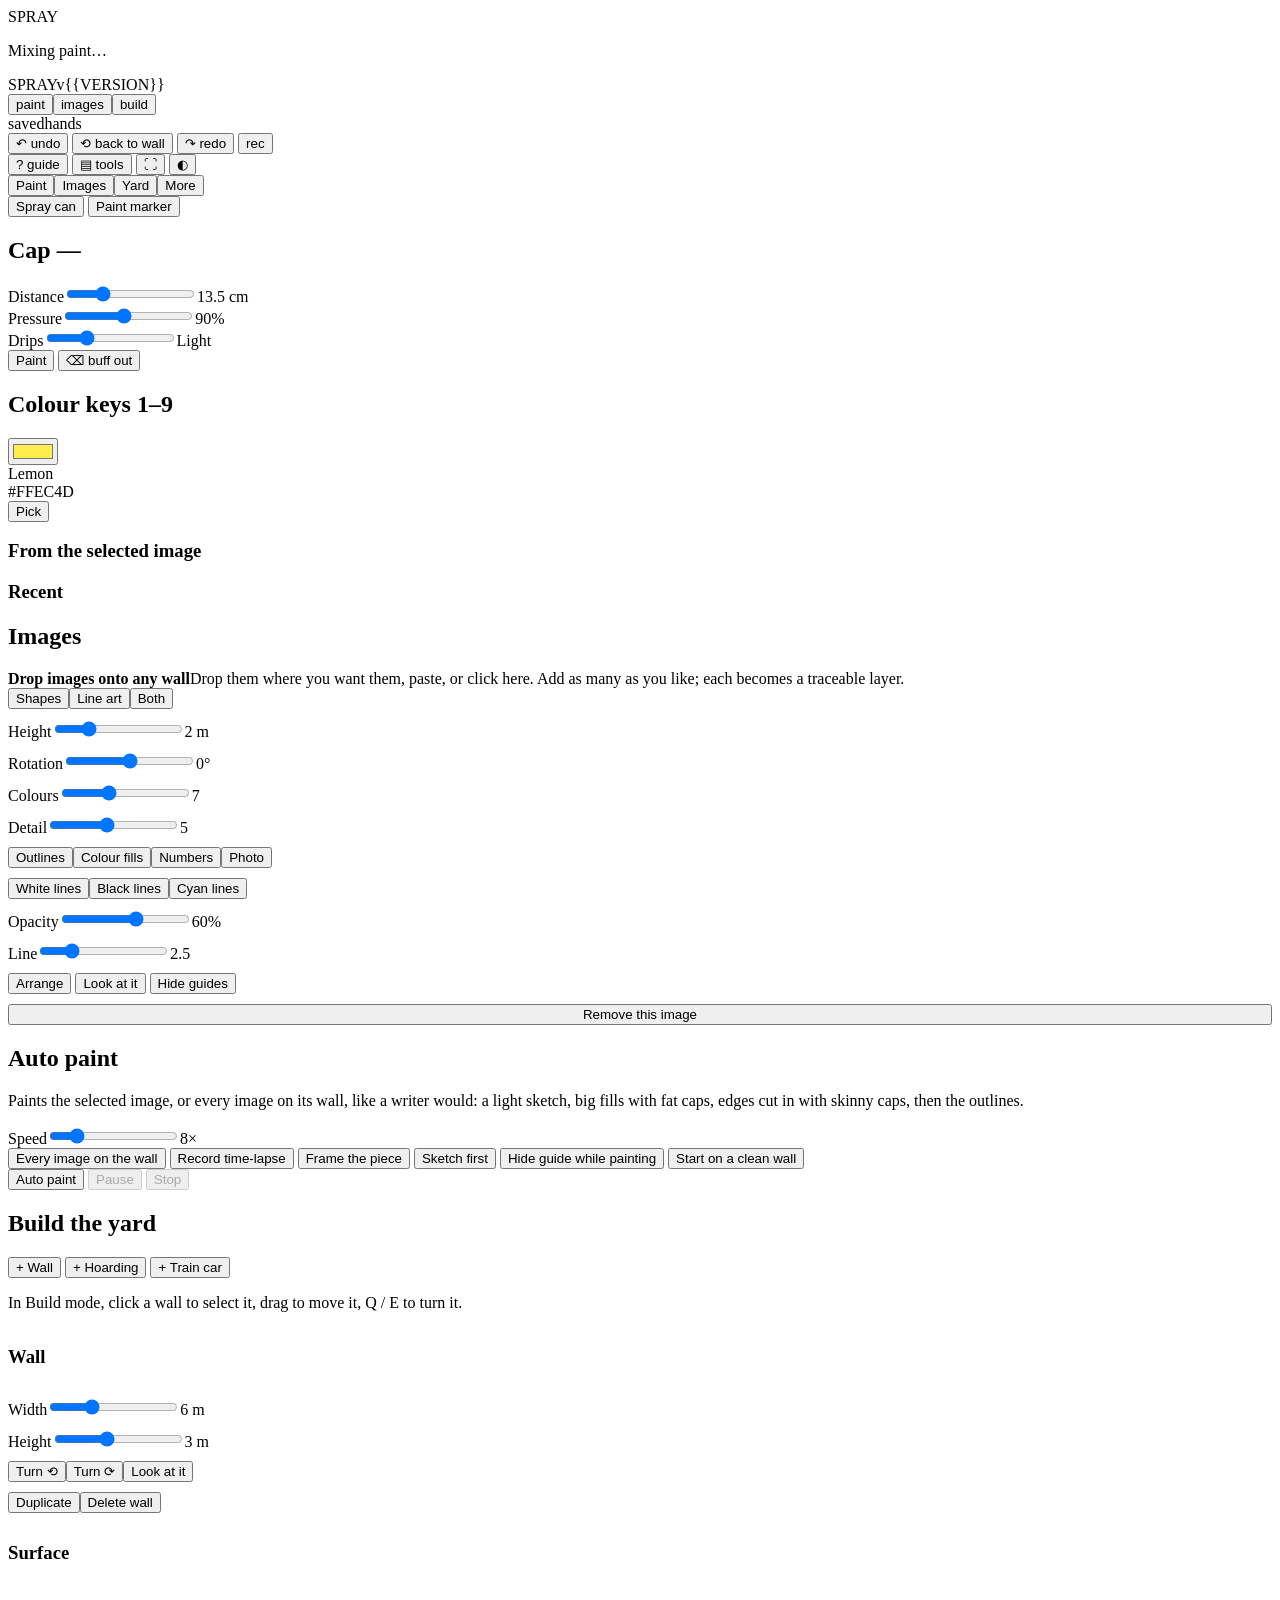
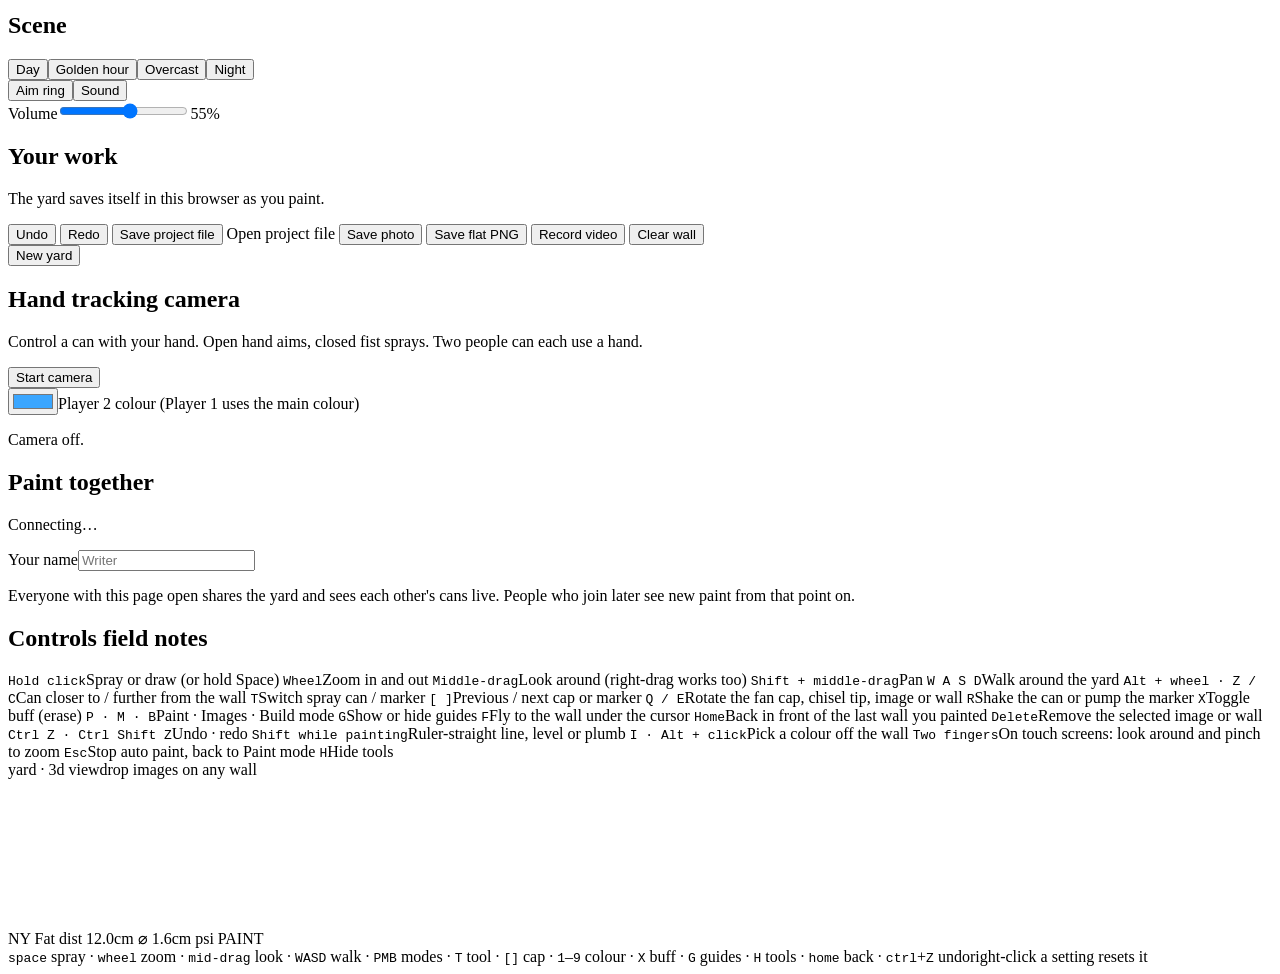
<file: src/body.html>
<body class="dock">
<div id="loading"><div><div class="logo">SPRAY</div><p id="loadMsg">Mixing paint…</p></div></div>
<header id="bar">
  <div class="hl"><span class="brand">SPRAY</span><span class="brand-ver">v{{VERSION}}</span>
    <nav class="view-switch" id="modeBar" aria-label="Mode"><button data-mode="paint" class="on" title="Paint (P)">paint</button><button data-mode="arrange" title="Move, scale and rotate images (M)">images</button><button data-mode="build" title="Add and place walls (B)">build</button></nav>
    <div class="status"><span><i class="led"></i>saved</span><span><i class="led off" id="ledHands"></i>hands</span></div></div>
  <div class="transport">
    <button id="undoTop" title="Undo (Ctrl+Z)" aria-label="Undo">↶<span class="lbl"> undo</span></button>
    <button id="homeBtn" class="primary" title="Back in front of the last wall you painted (Home)" aria-label="Back to wall">⟲<span class="lbl"> back to wall</span></button>
    <button id="redoTop" title="Redo (Ctrl+Shift+Z)" aria-label="Redo">↷<span class="lbl"> redo</span></button>
    <button class="record-key" id="recKey" title="Record video" aria-label="Record video"><span class="rec-dot"></span><span class="lbl">rec</span></button>
  </div>
  <div class="hr">
    <button id="guideKey" title="Guide">?<span class="lbl"> guide</span></button>
    <button id="hidePanel" aria-label="Tools" title="Show / hide tools (H)">▤<span class="lbl"> tools</span></button>
    <button class="icon-key" id="fsKey" title="Full screen">⛶</button>
    <button class="icon-key" id="themeKey" title="Light / dark theme">◐</button>
  </div>
</header>
<button id="showPanel" class="btn" hidden>▤ tools</button>
<main>
<aside id="panel">
  <div class="tabs" id="tabs" role="tablist"><button data-tab="paint" class="on">Paint</button><button data-tab="images">Images</button><button data-tab="yard">Yard</button><button data-tab="more">More</button></div>
  <div class="scroll">

    <section data-tab="paint">
      <div class="grid2">
        <button class="btn on" id="toolSpray" title="Spray can (T toggles)">Spray can</button>
        <button class="btn" id="toolMarker" title="Paint marker (T toggles)">Paint marker</button>
      </div>
      <h2 id="capsTitle">Cap <span id="capWidth">—</span></h2>
      <div class="caps" id="caps"></div>
      <div class="capnote" id="capNote"></div>
      <div class="row" id="fanRow" hidden><label for="fanAngle">Tip angle</label><input type="range" id="fanAngle" min="-90" max="90" step="1" value="0"><output id="fanOut">0°</output></div>
      <div class="row" id="distRow"><label for="dist">Distance</label><input type="range" id="dist" min="2.5" max="45" step="0.5" value="13.5"><output id="distOut">13.5 cm</output></div>
      <div class="row" id="flowRow"><label for="flow">Pressure</label><input type="range" id="flow" min="30" max="160" step="1" value="90"><output id="flowOut">90%</output></div>
      <div class="row"><label for="dripAmt">Drips</label><input type="range" id="dripAmt" min="0" max="100" step="1" value="30"><output id="dripOut">Light</output></div>
      <div class="grid2">
        <button class="btn on" id="toolPaint">Paint</button>
        <button class="btn" id="toolBuff" title="Buff / erase (X)">⌫ buff out</button>
      </div>
    </section>
    <section data-tab="paint">
      <h2>Colour <span>keys 1–9</span></h2>
      <div class="current">
        <input type="color" id="colorPick" value="#ffec4d" aria-label="Custom colour">
        <div style="flex:1;min-width:0"><div id="colorName">Lemon</div><div id="colorHex">#FFEC4D</div></div>
        <button class="ghost" id="pickBtn" title="Pick a colour off the wall (I, or Alt + click)">Pick</button>
      </div>
      <div class="swatches" id="palette"></div>
      <h3>From the selected image</h3>
      <div class="swatches" id="guidePal"></div>
      <h3>Recent</h3>
      <div class="swatches" id="recent"></div>
    </section>
    <section data-tab="images">
      <h2>Images <span id="guideStatus" class="status"></span></h2>
      <label class="drop" for="file"><b>Drop images onto any wall</b>Drop them where you want them, paste, or click here. Add as many as you like; each becomes a traceable layer.</label>
      <input type="file" id="file" accept="image/*" multiple hidden>
      <div class="layers" id="layers"></div>
      <div id="layerOpts" class="grid1" style="display:flex;flex-direction:column;gap:10px">
        <div class="grid3" id="guideModes">
          <button class="chip on" data-mode="shapes">Shapes</button><button class="chip" data-mode="lines">Line art</button><button class="chip" data-mode="both">Both</button>
        </div>
        <div class="row"><label for="gSize">Height</label><input type="range" id="gSize" min="0.1" max="8" step="0.01" value="2"><output id="gSizeOut">2 m</output></div>
        <div class="row"><label for="gRot">Rotation</label><input type="range" id="gRot" min="-180" max="180" step="1" value="0"><output id="gRotOut">0°</output></div>
        <div class="row"><label for="gK">Colours</label><input type="range" id="gK" min="2" max="16" step="1" value="7"><output id="gKOut">7</output></div>
        <div class="row"><label for="gDetail">Detail</label><input type="range" id="gDetail" min="1" max="10" step="1" value="5"><output id="gDetailOut">5</output></div>
        <div class="chips" id="guideLayers">
          <button class="chip on" data-layer="lines">Outlines</button><button class="chip on" data-layer="fill">Colour fills</button><button class="chip" data-layer="numbers">Numbers</button><button class="chip" data-layer="photo">Photo</button>
        </div>
        <div class="chips" id="lineColors">
          <button class="chip on" data-lc="#ffffff">White lines</button><button class="chip" data-lc="#111111">Black lines</button><button class="chip" data-lc="#00f0ff">Cyan lines</button>
        </div>
        <div class="row"><label for="gOpacity">Opacity</label><input type="range" id="gOpacity" min="0" max="100" step="1" value="60"><output id="gOpacityOut">60%</output></div>
        <div class="row"><label for="gLine">Line</label><input type="range" id="gLine" min="1" max="8" step="0.5" value="2.5"><output id="gLineOut">2.5</output></div>
        <div class="grid3">
          <button class="btn" id="guideMove" title="Move, scale, rotate on the wall (M)">Arrange</button>
          <button class="btn" id="guideFocus">Look at it</button>
          <button class="btn" id="guideToggle" title="G">Hide guides</button>
        </div>
        <button class="ghost" id="guideClear">Remove this image</button>
      </div>
    </section>
    <section data-tab="images">
      <h2>Auto paint</h2>
      <p class="hint">Paints the selected image, or every image on its wall, like a writer would: a light sketch, big fills with fat caps, edges cut in with skinny caps, then the outlines.</p>
      <div class="row"><label for="apSpeed">Speed</label><input type="range" id="apSpeed" min="1" max="40" step="1" value="8"><output id="apSpeedOut">8×</output></div>
      <div class="chips">
        <button class="chip on" id="apAll">Every image on the wall</button>
        <button class="chip" id="apRecord">Record time-lapse</button>
        <button class="chip on" id="apFrame">Frame the piece</button>
        <button class="chip on" id="apSketch">Sketch first</button>
        <button class="chip on" id="apHide">Hide guide while painting</button>
        <button class="chip" id="apClean">Start on a clean wall</button>
      </div>
      <div class="grid3">
        <button class="btn on" id="apStart">Auto paint</button>
        <button class="btn" id="apPause" disabled>Pause</button>
        <button class="btn" id="apStop" disabled>Stop</button>
      </div>
      <div class="apbar"><i id="apBar"></i></div>
      <p class="hint" id="apStep"></p>
    </section>
    <section data-tab="yard">
      <h2>Build the yard</h2>
      <div class="grid3">
        <button class="btn" data-add="wall">+ Wall</button>
        <button class="btn" data-add="hoarding">+ Hoarding</button>
        <button class="btn" data-add="train">+ Train car</button>
      </div>
      <p class="hint">In Build mode, click a wall to select it, drag to move it, Q / E to turn it.</p>
      <div id="wallOpts" hidden style="display:flex;flex-direction:column;gap:10px">
        <h3 id="wallName">Wall</h3>
        <div class="row"><label for="wW">Width</label><input type="range" id="wW" min="1.5" max="16" step="0.1" value="6"><output id="wWOut">6 m</output></div>
        <div class="row"><label for="wH">Height</label><input type="range" id="wH" min="1" max="6" step="0.1" value="3"><output id="wHOut">3 m</output></div>
        <div class="grid3">
          <button class="btn" id="wRotL">Turn ⟲</button><button class="btn" id="wRotR">Turn ⟳</button><button class="btn" id="wFocus">Look at it</button>
        </div>
        <div class="grid2"><button class="btn" id="wDup">Duplicate</button><button class="btn" id="wDel">Delete wall</button></div>
        <h3>Surface</h3>
        <div class="mats" id="mats"></div>
      </div>
    </section>
    <section data-tab="yard">
      <h2>Scene</h2>
      <div class="chips" id="lightModes">
        <button class="chip on" data-light="day">Day</button><button class="chip" data-light="golden">Golden hour</button><button class="chip" data-light="overcast">Overcast</button><button class="chip" data-light="night">Night</button>
      </div>
      <div class="chips">
        <button class="chip on" id="aimToggle">Aim ring</button><button class="chip on" id="soundToggle">Sound</button>
      </div>
      <div class="row"><label for="vol">Volume</label><input type="range" id="vol" min="0" max="100" step="1" value="55"><output id="volOut">55%</output></div>
    </section>
    <section data-tab="more">
      <h2>Your work</h2>
      <p class="hint" id="saveStatus">The yard saves itself in this browser as you paint.</p>
      <div class="grid2">
        <button class="btn" id="undoBtn">Undo</button>
        <button class="btn" id="redoBtn">Redo</button>
        <button class="btn" id="projSave">Save project file</button>
        <label class="btn" for="projFile" style="text-align:center">Open project file</label>
        <button class="btn" id="shotBtn">Save photo</button>
        <button class="btn" id="flatBtn">Save flat PNG</button>
        <button class="btn" id="recBtn">Record video</button>
        <button class="btn" id="clearBtn">Clear wall</button>
      </div>
      <input type="file" id="projFile" accept=".json,application/json" hidden>
      <button class="ghost" id="newYard">New yard</button>
    </section>
    <section data-tab="more">
      <h2>Hand tracking <span>camera</span></h2>
      <p class="hint">Control a can with your hand. Open hand aims, closed fist sprays. Two people can each use a hand.</p>
      <button class="btn" id="handsBtn">Start camera</button>
      <canvas id="handsPrev" width="320" height="240" hidden></canvas>
      <div class="row" style="grid-template-columns:auto 1fr"><input class="mini" type="color" id="p2Color" value="#3aa6ff" aria-label="Player 2 colour"><label for="p2Color">Player 2 colour (Player 1 uses the main colour)</label></div>
      <p class="hint" id="handsStatus">Camera off.</p>
    </section>
    <section data-tab="more" id="netSec">
      <h2>Paint together <span id="netCount"></span></h2>
      <p class="hint" id="netStatus">Connecting…</p>
      <div class="row" style="grid-template-columns:76px 1fr"><label for="nick">Your name</label><input type="text" id="nick" maxlength="24" placeholder="Writer"></div>
      <ul class="peers" id="peers"></ul>
      <p class="hint">Everyone with this page open shares the yard and sees each other's cans live. People who join later see new paint from that point on.</p>
    </section>
    <section data-tab="more">
      <h2>Controls <span>field notes</span></h2>
      <div class="keys">
        <kbd>Hold click</kbd><span>Spray or draw (or hold Space)</span>
        <kbd>Wheel</kbd><span>Zoom in and out</span>
        <kbd>Middle-drag</kbd><span>Look around (right-drag works too)</span>
        <kbd>Shift + middle-drag</kbd><span>Pan</span>
        <kbd>W A S D</kbd><span>Walk around the yard</span>
        <kbd>Alt + wheel · Z / C</kbd><span>Can closer to / further from the wall</span>
        <kbd>T</kbd><span>Switch spray can / marker</span>
        <kbd>[ ]</kbd><span>Previous / next cap or marker</span>
        <kbd>Q / E</kbd><span>Rotate the fan cap, chisel tip, image or wall</span>
        <kbd>R</kbd><span>Shake the can or pump the marker</span>
        <kbd>X</kbd><span>Toggle buff (erase)</span>
        <kbd>P · M · B</kbd><span>Paint · Images · Build mode</span>
        <kbd>G</kbd><span>Show or hide guides</span>
        <kbd>F</kbd><span>Fly to the wall under the cursor</span>
        <kbd>Home</kbd><span>Back in front of the last wall you painted</span>
        <kbd>Delete</kbd><span>Remove the selected image or wall</span>
        <kbd>Ctrl Z · Ctrl Shift Z</kbd><span>Undo · redo</span>
        <kbd>Shift while painting</kbd><span>Ruler-straight line, level or plumb</span>
        <kbd>I · Alt + click</kbd><span>Pick a colour off the wall</span>
        <kbd>Two fingers</kbd><span>On touch screens: look around and pinch to zoom</span>
        <kbd>Esc</kbd><span>Stop auto paint, back to Paint mode</span>
        <kbd>H</kbd><span>Hide tools</span>
      </div>
    </section>
</div>
</aside>
<div id="monitor">
  <div class="monitor-top"><span><i class="led"></i>yard · 3d view</span><span>drop images on any wall</span></div>
  <canvas id="gl" aria-label="3D yard of walls. Hold the left mouse button to spray."></canvas>
  <div id="hud">
  <span class="dot" id="hudDot"></span>
  <span id="hudCap">NY Fat</span>
  <span><span class="k">dist</span> <span id="hudDist">12.0cm</span></span>
  <span class="hide-s"><span class="k">⌀</span> <span id="hudW">1.6cm</span></span>
  <span class="hide-s"><span class="k" id="hudPK">psi</span></span><span class="meter hide-s"><i id="hudP" style="width:100%"></i></span>
  <span class="mode" id="hudMode">PAINT</span>
  <span id="hudRec" hidden>● REC</span>
</div>
</div>
</main>
<footer id="foot"><span><kbd>space</kbd> spray &middot; <kbd>wheel</kbd> zoom &middot; <kbd>mid-drag</kbd> look &middot; <kbd>W</kbd><kbd>A</kbd><kbd>S</kbd><kbd>D</kbd> walk &middot; <kbd>P</kbd><kbd>M</kbd><kbd>B</kbd> modes &middot; <kbd>T</kbd> tool &middot; <kbd>[</kbd><kbd>]</kbd> cap &middot; <kbd>1</kbd>&ndash;<kbd>9</kbd> colour &middot; <kbd>X</kbd> buff &middot; <kbd>G</kbd> guides &middot; <kbd>H</kbd> tools &middot; <kbd>home</kbd> back &middot; <kbd>ctrl</kbd>+<kbd>Z</kbd> undo</span><span>right-click a setting resets it</span></footer>


<div id="dropOverlay" hidden>Drop it on a wall</div>
<div id="toast" style="opacity:0"></div>
<div id="modal" hidden><div class="box">
  <div class="bar"><b id="modalTitle">Saved</b><button class="ghost" id="modalClose">Close</button></div>
  <img id="modalImg" alt="Export preview">
  <video id="modalVid" controls playsinline loop hidden></video>
  <div class="bar"><span class="hint">If the download button is blocked, right-click the preview to save it.</span><button class="btn on" id="modalDl">Download</button></div>
</div></div>
</file>
